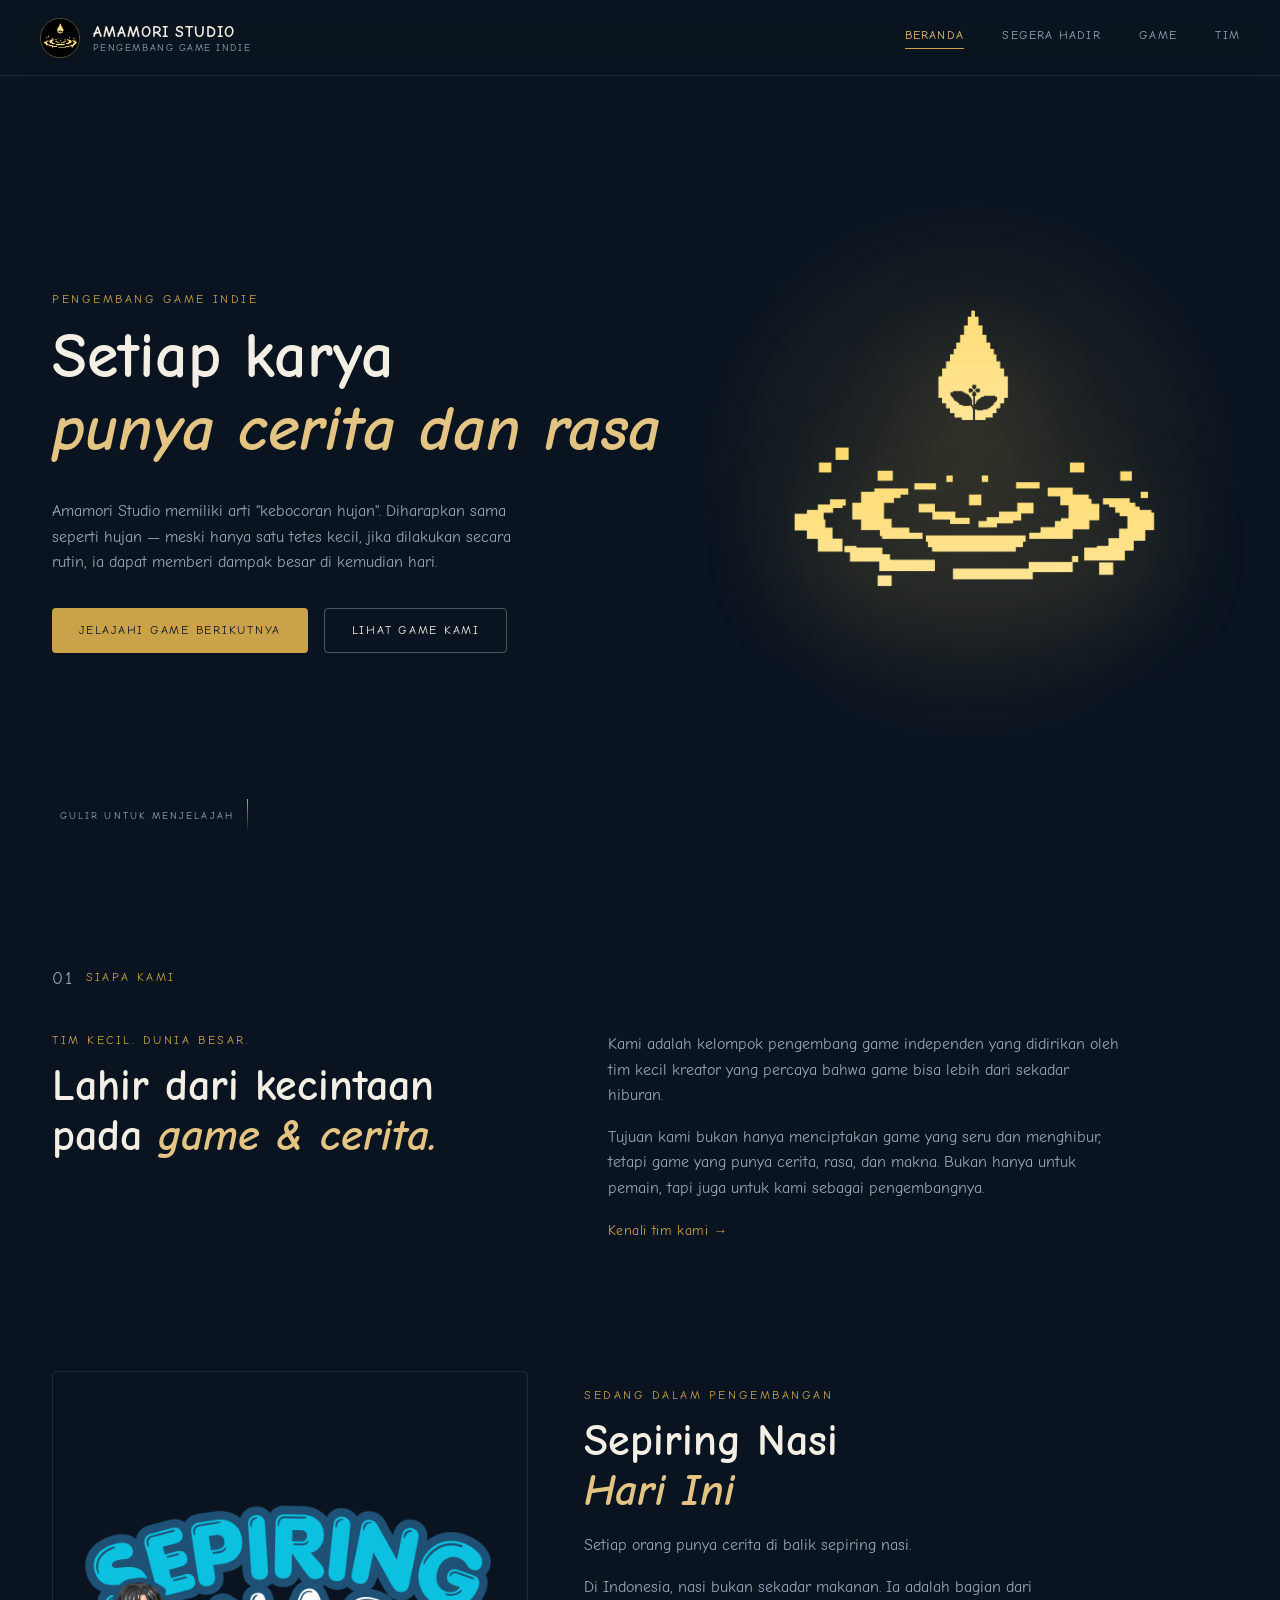
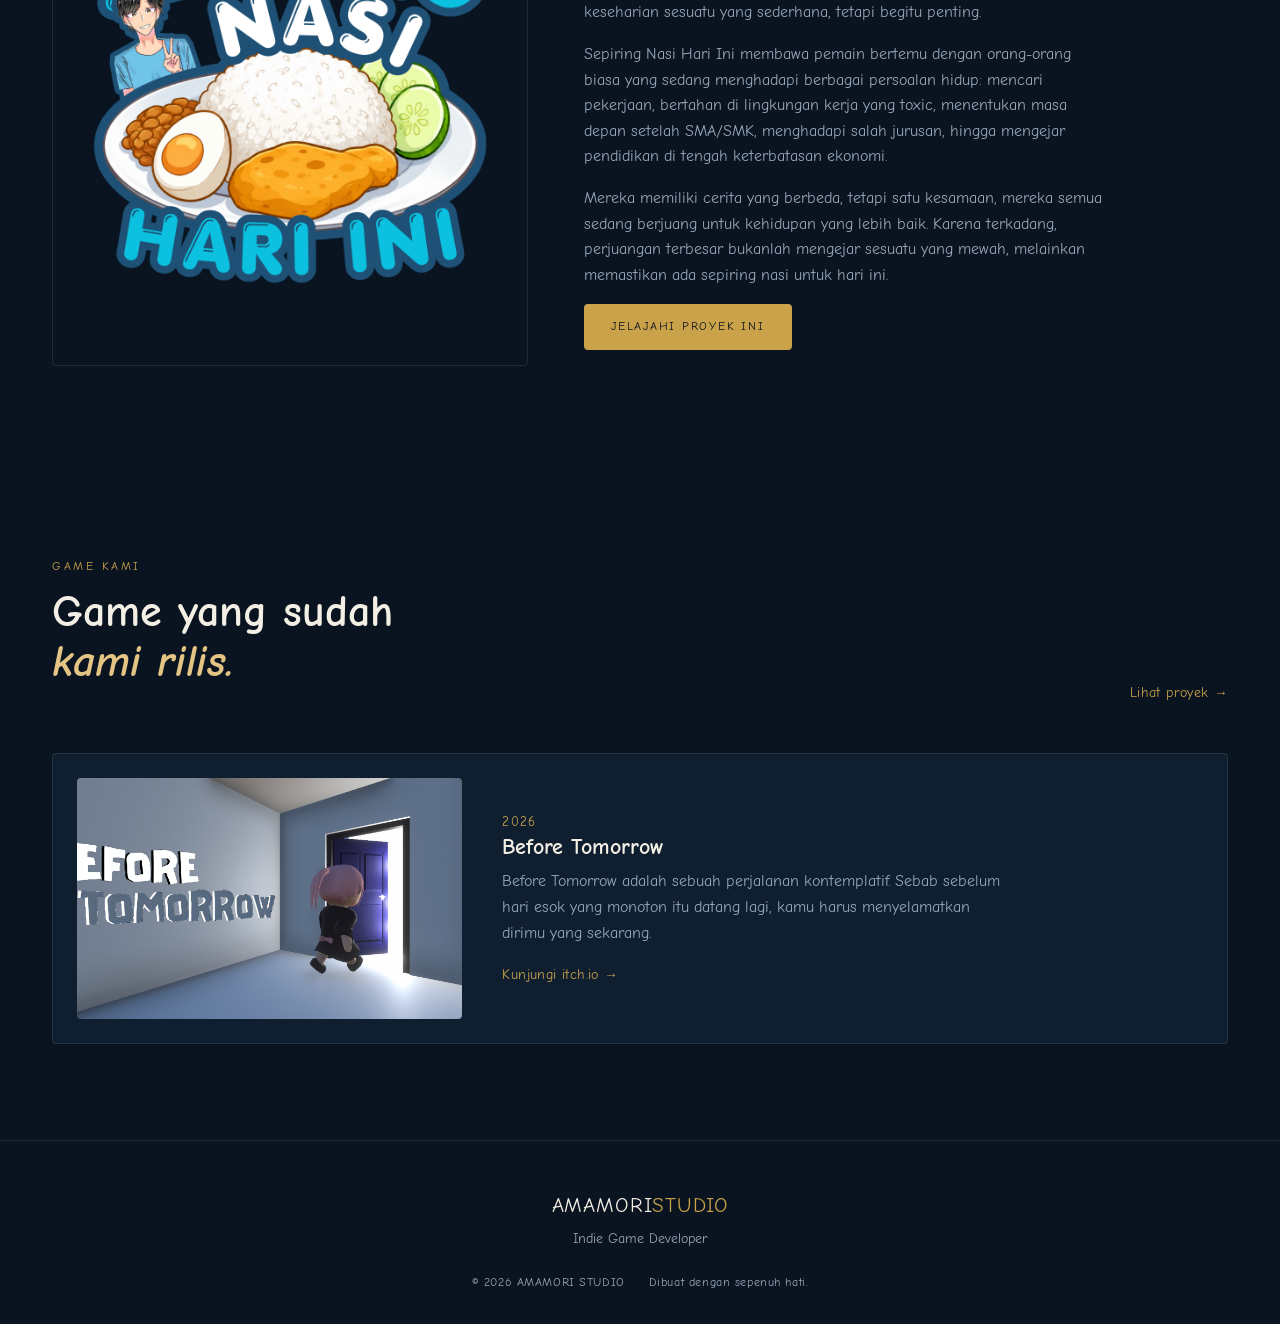
<file: index.html>
<!DOCTYPE html>
<html lang="id">
<head>
    <meta charset="UTF-8">
    <meta name="viewport" content="width=device-width, initial-scale=1.0">

    <title>Amamori Studio</title>

    <meta
        name="description"
        content="Studio game independen yang menciptakan dunia, cerita, dan pengalaman yang penuh rasa."
    >

    <link rel="preconnect" href="https://fonts.googleapis.com">
    <link rel="preconnect" href="https://fonts.gstatic.com" crossorigin>

    <link
        href="https://fonts.googleapis.com/css2?family=Comic+Neue:ital,wght@0,300;0,400;0,700;1,300;1,400;1,700&display=swap"
        rel="stylesheet"
    >

    <link rel="stylesheet" href="css/style.css">
</head>

<body>

<!-- NAVIGASI -->
<header class="navbar">

    <a href="index.html" class="brand">

        <div class="brand-logo">
            <img src="assets/images/game-logo.png" alt="Logo Amamori Studio">
        </div>

        <div class="brand-name">
            <strong>AMAMORI STUDIO</strong>
            <span>PENGEMBANG GAME INDIE</span>
        </div>

    </a>

    <nav class="nav-links">
        <a href="index.html" class="active">Beranda</a>
        <a href="coming-soon.html">Segera Hadir</a>
        <a href="games.html">Game</a>
        <a href="team.html">Tim</a>
    </nav>

    <button class="menu-toggle" aria-label="Buka menu">
        <span></span>
        <span></span>
    </button>

</header>


<main>

<!-- HERO -->
<section class="hero">

    <div class="hero-content reveal">

        <p class="eyebrow">PENGEMBANG GAME INDIE</p>

        <h1>
            Setiap karya<br>
            <span>punya cerita dan rasa</span>
        </h1>

        <p class="hero-description">
            Amamori Studio memiliki arti "kebocoran hujan". Diharapkan sama seperti
            hujan — meski hanya satu tetes kecil, jika dilakukan secara rutin,
            ia dapat memberi dampak besar di kemudian hari.
        </p>

        <div class="hero-buttons">
            <a href="coming-soon.html" class="btn btn-gold">Jelajahi Game Berikutnya</a>
            <a href="games.html" class="btn btn-outline">Lihat Game Kami</a>
        </div>

    </div>

    <!-- logo studio ditampilkan di sisi kanan hero -->
    <div class="hero-visual reveal">
        <div class="hero-logo-large">
            <img src="assets/images/logo.png" alt="Logo Amamori Studio">
        </div>
    </div>

    <div class="scroll-indicator">
        <span>GULIR UNTUK MENJELAJAH</span>
        <div class="scroll-line"></div>
    </div>

</section>


<!-- INTRO -->
<section class="section intro-section">

    <div class="section-label reveal">
        <span>01</span>
        SIAPA KAMI
    </div>

    <div class="intro-grid">

        <div class="reveal">
            <p class="eyebrow">TIM KECIL. DUNIA BESAR.</p>
            <h2>Lahir dari kecintaan<br>pada <em>game & cerita.</em></h2>
        </div>

        <div class="intro-text reveal">

            <p>
                Kami adalah kelompok pengembang game independen yang didirikan
                oleh tim kecil kreator yang percaya bahwa game bisa lebih dari
                sekadar hiburan.
            </p>

            <p>
                Tujuan kami bukan hanya menciptakan game yang seru dan menghibur,
                tetapi game yang punya cerita, rasa, dan makna. Bukan hanya untuk
                pemain, tapi juga untuk kami sebagai pengembangnya.
            </p>

            <a href="team.html" class="text-link">Kenali tim kami →</a>

        </div>

    </div>

</section>


<!-- GAME UNGGULAN -->
<section class="featured-game">

    <div class="featured-image reveal">
        <img src="assets/images/coming-game.png" alt="Game yang akan datang">
    </div>

    <div class="featured-content reveal">

        <p class="eyebrow">SEDANG DALAM PENGEMBANGAN</p>

        <h2>Sepiring Nasi<br><em>Hari Ini</em></h2>

        <p>
            Setiap orang punya cerita di balik sepiring nasi.
        </p>

        <p>
            Di Indonesia, nasi bukan sekadar makanan. Ia adalah bagian dari
            keseharian sesuatu yang sederhana, tetapi begitu penting.
        </p>

        <p>
            Sepiring Nasi Hari Ini membawa pemain bertemu dengan orang-orang
            biasa yang sedang menghadapi berbagai persoalan hidup: mencari
            pekerjaan, bertahan di lingkungan kerja yang toxic, menentukan masa
            depan setelah SMA/SMK, menghadapi salah jurusan, hingga mengejar
            pendidikan di tengah keterbatasan ekonomi.
        </p>

        <p>
            Mereka memiliki cerita yang berbeda, tetapi satu kesamaan, mereka
            semua sedang berjuang untuk kehidupan yang lebih baik. Karena
            terkadang, perjuangan terbesar bukanlah mengejar sesuatu yang mewah,
            melainkan memastikan ada sepiring nasi untuk hari ini.
        </p>

        <a href="coming-soon.html" class="btn btn-gold">Jelajahi Proyek Ini</a>

    </div>

</section>


<!-- GAME YANG SUDAH DIRILIS -->
<section class="section">

    <div class="section-heading reveal">

        <div>
            <p class="eyebrow">GAME KAMI</p>
            <h2>Game yang sudah<br><em>kami rilis.</em></h2>
        </div>

        <a href="games.html" class="text-link">Lihat proyek →</a>

    </div>

    <div class="game-card reveal">

        <div class="game-card-image">
            <img src="assets/images/game1.png" alt="Before Tomorrow">
        </div>

        <div class="game-card-info">

            <span>2026</span>
            <h3>Before Tomorrow</h3>

            <p>
                Before Tomorrow adalah sebuah perjalanan kontemplatif. Sebab
                sebelum hari esok yang monoton itu datang lagi, kamu harus
                menyelamatkan dirimu yang sekarang.
            </p>

            <a
                href="https://reisyahnh.itch.io/before-tomorrow"
                target="_blank"
                class="text-link"
            >
                Kunjungi itch.io →
            </a>

        </div>

    </div>

</section>


<!-- FOOTER -->
<footer>

    <div class="footer-brand">AMAMORI<span>STUDIO</span></div>

    <p>Indie Game Developer</p>

    <div class="footer-bottom">
        <span>© 2026 AMAMORI STUDIO</span>
        <span>Dibuat dengan sepenuh hati.</span>
    </div>

</footer>

</main>

<script src="js/main.js"></script>

</body>
</html>
</file>
<file: css/style.css>
:root {
    --bg: #0a1420;
    --bg-alt: #0e1c2c;
    --bg-card: #101f30;
    --line: rgba(230, 224, 208, 0.1);
    --text: #f3efe4;
    --text-dim: #97a7ba;
    --gold: #c9a24a;
    --gold-light: #e3c483;
    --serif: "Comic Neue", cursive;
    --sans: "Comic Neue", cursive;
    --container: 1240px;
    --radius: 4px;
  }
  
  * { box-sizing: border-box; }
  
  html { scroll-behavior: smooth; }
  
  body {
    margin: 0;
    background: var(--bg);
    color: var(--text);
    font-family: var(--sans);
    font-weight: 400;
    line-height: 1.6;
    -webkit-font-smoothing: antialiased;
  }
  
  img { max-width: 100%; display: block; }
  
  a { color: inherit; text-decoration: none; }
  
  em { font-style: italic; color: var(--gold-light); }
  
  h1, h2, h3 {
    font-family: var(--serif);
    font-weight: 700;
    line-height: 1.15;
    margin: 0 0 0.4em;
  }
  
  h1 { font-size: clamp(2.4rem, 5vw, 4.2rem); }
  h2 { font-size: clamp(1.9rem, 3.4vw, 3rem); }
  h3 { font-size: 1.4rem; }
  
  p { margin: 0 0 1em; color: var(--text-dim); }
  
  .eyebrow {
    font-family: var(--sans);
    font-size: 0.72rem;
    letter-spacing: 0.22em;
    text-transform: uppercase;
    color: var(--gold);
    margin: 0 0 0.9em;
  }
  
  .large-text {
    font-size: 1.15rem;
    color: var(--text);
    opacity: 0.85;
    max-width: 60ch;
  }
  
  .text-link {
    display: inline-block;
    color: var(--gold);
    font-size: 0.85rem;
    letter-spacing: 0.03em;
    border-bottom: 1px solid transparent;
    transition: border-color 0.25s ease, opacity 0.25s ease;
  }
  .text-link:hover { border-color: var(--gold); }
  
  /* ---------- buttons ---------- */
  .btn {
    display: inline-flex;
    align-items: center;
    gap: 0.5em;
    padding: 0.95em 2.1em;
    font-size: 0.78rem;
    letter-spacing: 0.14em;
    text-transform: uppercase;
    border-radius: var(--radius);
    border: 1px solid transparent;
    transition: transform 0.25s ease, background 0.25s ease, color 0.25s ease, border-color 0.25s ease;
  }
  .btn-gold {
    background: var(--gold);
    color: #10161f;
  }
  .btn-gold:hover { background: var(--gold-light); transform: translateY(-2px); }
  
  .btn-outline {
    border-color: rgba(243, 239, 228, 0.3);
    color: var(--text);
  }
  .btn-outline:hover { border-color: var(--gold); color: var(--gold-light); transform: translateY(-2px); }
  
  .section {
    max-width: var(--container);
    margin: 0 auto;
    padding: 6rem 2rem;
  }
  
  .section-label {
    display: flex;
    align-items: center;
    gap: 0.9em;
    font-size: 0.75rem;
    letter-spacing: 0.2em;
    color: var(--gold);
    margin-bottom: 2.5rem;
  }
  .section-label span {
    font-family: var(--serif);
    font-size: 1.1rem;
    color: var(--text-dim);
  }
  
  .section-heading {
    display: flex;
    justify-content: space-between;
    align-items: flex-end;
    gap: 2rem;
    margin-bottom: 3rem;
    flex-wrap: wrap;
  }

  .navbar {
    position: sticky;
    top: 0;
    z-index: 100;
    display: flex;
    align-items: center;
    justify-content: space-between;
    padding: 1.1rem 2.5rem;
    background: rgba(10, 20, 32, 0.85);
    backdrop-filter: blur(10px);
    border-bottom: 1px solid var(--line);
  }
  
  .brand {
    display: flex;
    align-items: center;
    gap: 0.8rem;
  }
  
  .brand-logo {
    width: 40px;
    height: 40px;
    border-radius: 50%;
    overflow: hidden;
    flex-shrink: 0;
    border: 1px solid rgba(201, 162, 74, 0.4);
  }
  .brand-logo img {
    width: 100%;
    height: 100%;
    object-fit: cover;
    transition: transform 0.45s ease;
  }
  .brand-logo:hover img { transform: scale(1.18); }
  
  .brand-name { display: flex; flex-direction: column; line-height: 1.25; }
  .brand-name strong {
    font-family: var(--serif);
    font-size: 1rem;
    letter-spacing: 0.06em;
  }
  .brand-name span {
    font-size: 0.6rem;
    letter-spacing: 0.16em;
    color: var(--text-dim);
  }
  
  .nav-links {
    display: flex;
    gap: 2.4rem;
  }
  .nav-links a {
    position: relative;
    font-size: 0.75rem;
    letter-spacing: 0.1em;
    text-transform: uppercase;
    color: var(--text-dim);
    padding-bottom: 4px;
    transition: color 0.3s ease;
  }
  .nav-links a::after {
    content: "";
    position: absolute;
    left: 0;
    bottom: 0;
    width: 100%;
    height: 1px;
    background: var(--gold);
    transform: scaleX(0);
    transform-origin: left;
    transition: transform 0.35s cubic-bezier(0.22, 0.61, 0.36, 1);
  }
  .nav-links a:hover,
  .nav-links a.active {
    color: var(--gold-light);
  }
  .nav-links a:hover::after,
  .nav-links a.active::after {
    transform: scaleX(1);
  }
  
  .menu-toggle {
    display: none;
    flex-direction: column;
    justify-content: center;
    gap: 5px;
    background: none;
    border: none;
    cursor: pointer;
    padding: 6px;
    z-index: 110;
  }
  .menu-toggle span {
    width: 22px;
    height: 1px;
    background: var(--text);
    transition: transform 0.3s ease, opacity 0.3s ease;
  }
  .menu-toggle.is-active span:nth-child(1) {
    transform: translateY(3px) rotate(45deg);
  }
  .menu-toggle.is-active span:nth-child(2) {
    transform: translateY(-3px) rotate(-45deg);
  }

  .hero {
    position: relative;
    display: grid;
    grid-template-columns: 1.1fr 0.9fr;
    align-items: center;
    min-height: 88vh;
    max-width: var(--container);
    margin: 0 auto;
    padding: 4rem 2rem;
    gap: 2rem;
  }
  
  .hero-content { max-width: 640px; }
  
  .hero-content h1 { margin-bottom: 0.5em; }
  .hero-content h1 span { color: var(--gold-light); font-style: italic; font-family: var(--serif); }
  
  .hero-description { max-width: 46ch; margin-bottom: 2rem; }
  
  .hero-buttons { display: flex; gap: 1rem; flex-wrap: wrap; }
  
  .hero-visual {
    position: relative;
    display: flex;
    align-items: center;
    justify-content: center;
    height: 100%;
    min-height: 360px;
  }
  
  .hero-visual::before {
    content: "";
    position: absolute;
    width: 560px;
    height: 560px;
    max-width: 95vw;
    border-radius: 50%;
    background: radial-gradient(circle, rgba(201, 162, 74, 0.18) 0%, rgba(201, 162, 74, 0) 70%);
  }
  
  .hero-logo-large {
    position: relative;
    width: 420px;
    max-width: 78vw;
    animation: heroLogoFloat 6s ease-in-out infinite;
  }
  
  .hero-logo-large img {
    width: 100%;
    height: auto;
    object-fit: contain;
    filter: drop-shadow(0 30px 50px rgba(201, 162, 74, 0.25));
    transition: transform 0.5s cubic-bezier(0.22, 0.61, 0.36, 1);
  }
  
  .hero-logo-large:hover img { transform: scale(1.06); }
  
  @keyframes heroLogoFloat {
    0%, 100% { transform: translateY(0); }
    50% { transform: translateY(-16px); }
  }
  
  @media (prefers-reduced-motion: reduce) {
    .hero-logo-large { animation: none; }
  }
  
  .scroll-indicator {
    position: absolute;
    bottom: 2.2rem;
    left: 2.5rem;
    display: flex;
    align-items: center;
    gap: 0.8rem;
  }
  .scroll-indicator span {
    font-size: 0.65rem;
    letter-spacing: 0.2em;
    color: var(--text-dim);
  }
  .scroll-line {
    width: 1px;
    height: 34px;
    background: linear-gradient(var(--gold), transparent);
  }

  .intro-grid {
    display: grid;
    grid-template-columns: 0.9fr 1.1fr;
    gap: 3rem;
  }
  .intro-text p { max-width: 52ch; }

  .featured-game {
    max-width: var(--container);
    margin: 2rem auto 6rem;
    padding: 0 2rem;
    display: grid;
    grid-template-columns: 0.85fr 1.15fr;
    gap: 3.5rem;
    align-items: center;
  }
  .featured-image {
    aspect-ratio: 4 / 5;
    border-radius: var(--radius);
    overflow: hidden;
    border: 1px solid var(--line);
  }
  .featured-image img { width: 100%; height: 100%; object-fit: cover; }
  .featured-content p { max-width: 52ch; }

  .game-card {
    display: grid;
    grid-template-columns: 0.55fr 1fr;
    gap: 2.5rem;
    align-items: center;
    border: 1px solid var(--line);
    border-radius: var(--radius);
    padding: 1.5rem;
    background: var(--bg-card);
  }
  .game-card-image {
    width: 100%;
    aspect-ratio: 16 / 10;
    border-radius: var(--radius);
    overflow: hidden;
  }
  .game-card-image img { width: 100%; height: 100%; object-fit: cover; }
  .game-card-info span { color: var(--gold); font-size: 0.8rem; letter-spacing: 0.1em; }
  .game-card-info p { max-width: 50ch; }

  .page-hero {
    max-width: var(--container);
    margin: 0 auto;
    padding: 6rem 2rem 3rem;
  }
  .page-hero-content p:not(.eyebrow) { max-width: 68ch; color: var(--text-dim); }

  .page-hero-grid {
    display: grid;
    grid-template-columns: 1.15fr 0.85fr;
    gap: 3.5rem;
    align-items: center;
  }
  .page-hero-grid .page-hero-content p:not(.eyebrow) { max-width: 56ch; }
  .page-hero-visual {
    aspect-ratio: 3 / 4;
    border-radius: var(--radius);
    border: 1px solid var(--line);
  }
  .page-hero-visual img { width: 100%; height: 100%; object-fit: cover; }

  .coming-hero {
    position: relative;
    min-height: 78vh;
    display: flex;
    align-items: flex-end;
    background-size: cover;
    background-position: center;
    padding: 4rem 2.5rem;
  }
  .hero-overlay {
    position: absolute;
    inset: 0;
    background: linear-gradient(180deg, rgba(10, 20, 32, 0.3) 0%, rgba(10, 20, 32, 0.96) 92%);
  }
  .coming-hero-content {
    position: relative;
    max-width: 640px;
  }
  .coming-hero-content p:not(.eyebrow) { max-width: 48ch; }

  .project-intro {
    display: grid;
    grid-template-columns: 140px 1fr;
    gap: 2rem;
    align-items: start;
  }
  .project-number {
    font-family: var(--serif);
    font-size: 4.5rem;
    color: var(--gold);
    opacity: 0.35;
    line-height: 1;
  }

  .pitch-section { padding-top: 3rem; }
  .pitch-content { max-width: 760px; }

  .pitch-grid {
    display: grid;
    grid-template-columns: 1.1fr 0.9fr;
    gap: 3.5rem;
    align-items: center;
  }
  .pitch-grid .pitch-content { max-width: 52ch; }
  .pitch-image {
    aspect-ratio: 4 / 5;
    border-radius: var(--radius);
    border: 1px solid var(--line);
  }
  .pitch-image img { width: 100%; height: 100%; object-fit: cover; }
  
  .story-section {
    display: grid;
    grid-template-columns: 0.9fr 1.1fr;
    gap: 3.5rem;
    align-items: center;
  }
  .story-image {
    aspect-ratio: 4 / 3;
    overflow: hidden;
    border-radius: var(--radius);
    border: 1px solid var(--line);
  }
  .story-image img { width: 100%; height: 100%; object-fit: cover; }
  .story-content p { max-width: 50ch; }
  
  .story-text-section { text-align: left; }
  .story-columns {
    display: grid;
    grid-template-columns: 1fr 1fr;
    gap: 3rem;
    margin-top: 1.5rem;
  }
  .story-columns p { max-width: 46ch; }

  .video-section {
    max-width: var(--container);
    margin: 0 auto;
    padding: 6rem 2rem;
  }
  .video-header { margin-bottom: 2.5rem; }
  .video-wrapper {
    aspect-ratio: 16 / 9;
    border-radius: var(--radius);
    overflow: hidden;
    border: 1px solid var(--line);
    background: #000;
  }
  .video-wrapper video { width: 100%; height: 100%; object-fit: cover; }

  .character-grid {
    display: grid;
    grid-template-columns: repeat(3, 1fr);
    gap: 1.75rem;
  }
  .character-card {
    border: 1px solid var(--line);
    border-radius: var(--radius);
    overflow: hidden;
    background: var(--bg-card);
    transition: transform 0.25s ease, border-color 0.25s ease;
  }
  .character-card:hover { transform: translateY(-4px); border-color: rgba(201, 162, 74, 0.4); }
  
  .character-image {
    aspect-ratio: 3 / 4;
    overflow: hidden;
  }
  .character-image img { width: 100%; height: 100%; object-fit: cover; object-position: top center; }
  
  .character-info { padding: 1.4rem 1.4rem 1.6rem; }
  .character-info span { color: var(--gold); font-size: 0.75rem; letter-spacing: 0.1em; }
  .character-info h3 { margin: 0.3em 0 0.1em; font-size: 1.3rem; }
  .character-info > p:not(.character-description) {
    margin: 0 0 0.7em;
    font-size: 0.75rem;
    letter-spacing: 0.08em;
    text-transform: uppercase;
    color: var(--text-dim);
  }
  .character-description {
    font-size: 0.9rem;
    color: var(--text-dim);
    margin: 0;
  }

  .character-showcase {
    max-width: var(--container);
    margin: 0 auto;
    padding: 6rem 2rem;
    display: grid;
    grid-template-columns: 0.9fr 1.1fr;
    gap: 3rem;
    align-items: center;
  }
  .character-text p { max-width: 48ch; }
  
  .model-viewer-container {
    width: 100%;
    height: 420px;
    border-radius: var(--radius);
    overflow: hidden;
    border: 1px solid var(--line);
    background: radial-gradient(circle at 50% 30%, rgba(201, 162, 74, 0.08), transparent 70%);
  }
  .model-viewer-container model-viewer { width: 100%; height: 100%; }

  .progress-container { margin-bottom: 3.5rem; }
  .progress-header {
    display: flex;
    justify-content: space-between;
    font-size: 0.75rem;
    letter-spacing: 0.12em;
    text-transform: uppercase;
    margin-bottom: 0.7rem;
    color: var(--text-dim);
  }
  .progress-header strong { color: var(--gold); font-family: var(--serif); font-size: 1rem; }
  .progress-bar {
    height: 4px;
    width: 100%;
    background: var(--line);
    border-radius: 4px;
    overflow: hidden;
  }
  .progress-fill { height: 100%; background: linear-gradient(90deg, var(--gold), var(--gold-light)); }
  
  .development-grid {
    display: grid;
    grid-template-columns: repeat(4, 1fr);
    gap: 1.5rem;
  }
  .dev-item {
    border: 1px solid var(--line);
    border-radius: var(--radius);
    padding: 1.6rem;
    opacity: 0.55;
  }
  .dev-item.completed,
  .dev-item.active { opacity: 1; }
  .dev-item span { color: var(--gold); font-size: 0.85rem; }
  .dev-item h3 { font-size: 1.15rem; margin: 0.5em 0 0.15em; }
  .dev-item p { margin: 0; font-size: 0.8rem; color: var(--text-dim); }
  .dev-item.active { border-color: rgba(201, 162, 74, 0.5); }

  .gallery-grid {
    display: grid;
    grid-template-columns: repeat(3, 1fr);
    grid-auto-rows: 240px;
    gap: 1.25rem;
  }
  .gallery-item {
    border-radius: var(--radius);
    overflow: hidden;
    border: 1px solid var(--line);
  }
  .gallery-item img { width: 100%; height: 100%; object-fit: cover; }
  .gallery-item.large { grid-column: span 2; grid-row: span 2; }

  .team-grid {
    display: grid;
    grid-template-columns: repeat(3, 1fr);
    gap: 1.75rem;
  }
  
  .team-member {
    border: 1px solid var(--line);
    border-radius: var(--radius);
    overflow: hidden;
    background: var(--bg-card);
  }
  
  .team-photo { aspect-ratio: 4 / 5; overflow: hidden; }
  .team-photo img { width: 100%; height: 100%; object-fit: cover; }
  
  .team-info { padding: 1.6rem; }
  .team-info > span {
    font-size: 0.72rem;
    letter-spacing: 0.14em;
    text-transform: uppercase;
    color: var(--gold);
  }
  .team-info h2 { font-size: 1.6rem; margin: 0.3em 0 0.4em; }
  .team-info > p { font-size: 0.9rem; }

  .projects-toggle {
    display: flex;
    align-items: center;
    justify-content: space-between;
    width: 100%;
    margin-top: 0.8rem;
    padding: 0.9rem 0 0;
    border: none;
    border-top: 1px solid var(--line);
    background: none;
    color: var(--text);
    font-family: var(--sans);
    font-size: 0.78rem;
    letter-spacing: 0.08em;
    text-transform: uppercase;
    cursor: pointer;
  }
  .projects-toggle .icon {
    display: inline-flex;
    align-items: center;
    justify-content: center;
    width: 22px;
    height: 22px;
    border: 1px solid rgba(201, 162, 74, 0.5);
    border-radius: 50%;
    color: var(--gold);
    font-size: 0.9rem;
    transition: transform 0.3s ease;
  }
  .team-member.expanded .projects-toggle .icon { transform: rotate(45deg); }
  
  .project-list {
    max-height: 0;
    overflow: hidden;
    transition: max-height 0.4s ease;
  }
  .team-member.expanded .project-list {
    max-height: 900px;
    transition: max-height 0.5s ease;
  }
  
  .project-item {
    display: grid;
    grid-template-columns: 88px 1fr;
    gap: 1rem;
    padding: 1rem 0;
    border-top: 1px solid var(--line);
  }
  .project-item:first-child { border-top: none; margin-top: 1rem; }
  
  .project-item-image {
    width: 88px;
    height: 88px;
    border-radius: var(--radius);
    overflow: hidden;
    border: 1px solid var(--line);
  }
  .project-item-image img { width: 100%; height: 100%; object-fit: cover; }
  
  .project-item-info h4 {
    font-family: var(--serif);
    font-size: 1.05rem;
    margin: 0 0 0.25em;
    color: var(--text);
    font-weight: 700;
  }
  .project-item-info p {
    font-size: 0.82rem;
    margin: 0 0 0.5em;
    color: var(--text-dim);
  }
  .project-item-info .text-link { font-size: 0.72rem; }
  
  .team-quote {
    max-width: 860px;
    margin: 2rem auto 6rem;
    padding: 0 2rem;
    text-align: center;
  }
  .team-quote p {
    font-family: var(--serif);
    font-size: clamp(1.5rem, 3vw, 2.2rem);
    color: var(--text);
    font-style: italic;
  }
  .team-quote span {
    display: block;
    margin-top: 1rem;
    font-size: 0.75rem;
    letter-spacing: 0.16em;
    color: var(--gold);
  }

  .details-section {
    display: grid;
    grid-template-columns: repeat(4, 1fr);
    gap: 1.5rem;
  }
  .detail-box {
    border: 1px solid var(--line);
    border-radius: var(--radius);
    padding: 1.6rem;
    text-align: center;
  }
  .detail-box span {
    display: block;
    font-size: 0.7rem;
    letter-spacing: 0.14em;
    color: var(--gold);
    margin-bottom: 0.6em;
  }
  .detail-box strong { font-family: var(--serif); font-size: 1.2rem; }

  .final-cta {
    max-width: 760px;
    margin: 0 auto;
    padding: 6rem 2rem 8rem;
    text-align: center;
  }
  .final-cta p { max-width: 46ch; margin-left: auto; margin-right: auto; }

  footer {
    border-top: 1px solid var(--line);
    padding: 3rem 2rem 2rem;
    text-align: center;
  }
  .footer-brand {
    font-family: var(--serif);
    font-size: 1.3rem;
    letter-spacing: 0.04em;
    margin-bottom: 0.4rem;
  }
  .footer-brand span { color: var(--gold); }
  footer > p { font-size: 0.85rem; }
  .footer-bottom {
    display: flex;
    justify-content: center;
    gap: 1.5rem;
    margin-top: 1.5rem;
    font-size: 0.72rem;
    color: var(--text-dim);
    letter-spacing: 0.05em;
  }
  
  .reveal {
    opacity: 0;
    transform: translateY(34px) scale(0.98);
    transition: opacity 0.9s cubic-bezier(0.22, 0.61, 0.36, 1),
                transform 0.9s cubic-bezier(0.22, 0.61, 0.36, 1);
    will-change: transform, opacity;
  }
  .reveal.is-visible { opacity: 1; transform: translateY(0) scale(1); }
  
  @media (prefers-reduced-motion: reduce) {
    .reveal { opacity: 1; transform: none; transition: none; }
  }

  .featured-image,
  .story-image,
  .character-image,
  .gallery-item,
  .team-photo,
  .project-item-image,
  .page-hero-visual,
  .pitch-image {
    overflow: hidden;
  }
  
  .featured-image img,
  .story-image img,
  .character-image img,
  .gallery-item img,
  .team-photo img,
  .project-item-image img,
  .page-hero-visual img,
  .pitch-image img,
  .game-card-image img {
    transition: transform 0.7s cubic-bezier(0.22, 0.61, 0.36, 1);
  }
  
  .featured-image:hover img,
  .story-image:hover img,
  .character-card:hover .character-image img,
  .gallery-item:hover img,
  .team-photo:hover img,
  .project-item:hover .project-item-image img,
  .page-hero-visual:hover img,
  .pitch-image:hover img,
  .game-card:hover .game-card-image img {
    transform: scale(1.08);
  }
  
  .detail-box,
  .dev-item {
    transition: transform 0.35s cubic-bezier(0.22, 0.61, 0.36, 1), border-color 0.35s ease;
  }
  .detail-box:hover { transform: translateY(-4px); border-color: rgba(201, 162, 74, 0.4); }
  
  .team-member,
  .gallery-item,
  .featured-image,
  .story-image {
    transition: transform 0.4s cubic-bezier(0.22, 0.61, 0.36, 1), border-color 0.4s ease;
  }
  .team-member:hover { transform: translateY(-4px); border-color: rgba(201, 162, 74, 0.35); }
  
  .btn { transition: transform 0.3s cubic-bezier(0.22, 0.61, 0.36, 1), background 0.3s ease, color 0.3s ease, border-color 0.3s ease, box-shadow 0.3s ease; }
  .btn-gold:hover { box-shadow: 0 12px 30px rgba(201, 162, 74, 0.25); }

  @media (max-width: 900px) {
    .navbar { position: sticky; }
  
    .nav-links {
      position: absolute;
      top: 100%;
      left: 0;
      right: 0;
      flex-direction: column;
      gap: 0;
      background: rgba(9, 17, 27, 0.98);
      backdrop-filter: blur(12px);
      border-bottom: 1px solid var(--line);
      max-height: 0;
      overflow: hidden;
      opacity: 0;
      transition: max-height 0.4s cubic-bezier(0.22, 0.61, 0.36, 1), opacity 0.3s ease;
    }
    .nav-links.is-open { max-height: 320px; opacity: 1; }
    .nav-links a {
      padding: 1.1rem 2rem;
      border-bottom: 1px solid var(--line);
    }
    .nav-links a::after { display: none; }
    .menu-toggle { display: flex; }
  
    .hero { grid-template-columns: 1fr; text-align: left; min-height: auto; padding-top: 3rem; }
    .hero-visual { min-height: 260px; order: -1; }
  
    .intro-grid,
    .story-section,
    .featured-game,
    .character-showcase,
    .game-card,
    .project-intro,
    .pitch-grid,
    .page-hero-grid { grid-template-columns: 1fr; }
  
    .pitch-image,
    .page-hero-visual { order: -1; aspect-ratio: 16 / 10; }
  
    .story-columns { grid-template-columns: 1fr; }
  
    .character-grid,
    .team-grid { grid-template-columns: repeat(2, 1fr); }
  
    .development-grid,
    .details-section { grid-template-columns: repeat(2, 1fr); }
  
    .gallery-grid { grid-template-columns: repeat(2, 1fr); grid-auto-rows: 200px; }
    .gallery-item.large { grid-column: span 2; grid-row: span 1; }
  }
  
  @media (max-width: 560px) {
    .section { padding: 4rem 1.25rem; }
    .character-grid,
    .team-grid,
    .development-grid,
    .details-section,
    .gallery-grid { grid-template-columns: 1fr; }
    .gallery-item.large { grid-column: span 1; }
    .project-item { grid-template-columns: 64px 1fr; }
    .project-item-image { width: 64px; height: 64px; }
  }
</file>
